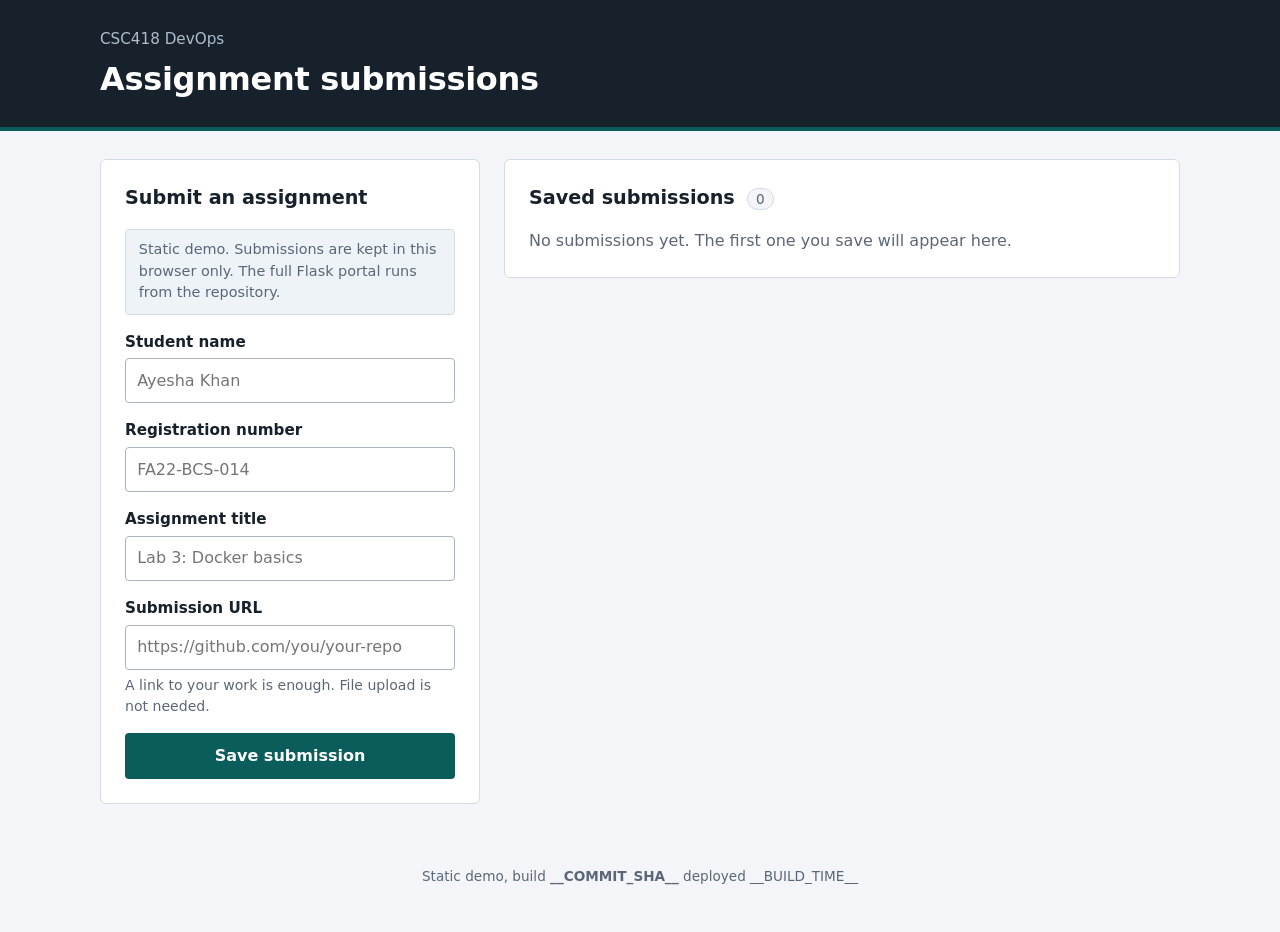
<file: docs/index.html>
<!doctype html>
<html lang="en">
<head>
  <meta charset="utf-8">
  <meta name="viewport" content="width=device-width, initial-scale=1">
  <title>Assignment Submission Portal - static demo</title>
  <link rel="stylesheet" href="style.css">
</head>
<body>
<header class="masthead">
  <div class="wrap">
    <p class="course">CSC418 DevOps</p>
    <h1>Assignment submissions</h1>
  </div>
</header>

<main class="wrap layout">
  <section class="panel" aria-labelledby="form-title">
    <h2 id="form-title">Submit an assignment</h2>
    <p class="demo-note">Static demo. Submissions are kept in this browser only. The full Flask portal runs from the repository.</p>
    <div id="banner" hidden></div>

    <form id="form" novalidate>
      <div class="field" data-field="student_name">
        <label for="student_name">Student name</label>
        <input id="student_name" type="text" placeholder="Ayesha Khan">
        <p class="error" hidden></p>
      </div>
      <div class="field" data-field="registration_number">
        <label for="registration_number">Registration number</label>
        <input id="registration_number" type="text" placeholder="FA22-BCS-014">
        <p class="error" hidden></p>
      </div>
      <div class="field" data-field="assignment_title">
        <label for="assignment_title">Assignment title</label>
        <input id="assignment_title" type="text" placeholder="Lab 3: Docker basics">
        <p class="error" hidden></p>
      </div>
      <div class="field" data-field="submission_url">
        <label for="submission_url">Submission URL</label>
        <input id="submission_url" type="text" inputmode="url" autocapitalize="off" spellcheck="false" placeholder="https://github.com/you/your-repo">
        <p class="hint">A link to your work is enough. File upload is not needed.</p>
        <p class="error" hidden></p>
      </div>
      <button type="submit">Save submission</button>
    </form>
  </section>

  <section class="panel" id="submissions" aria-labelledby="list-title">
    <h2 id="list-title">Saved submissions <span class="count" id="count">0</span></h2>
    <p class="empty" id="empty">No submissions yet. The first one you save will appear here.</p>
    <div class="table-scroll" id="table-wrap" hidden>
      <table>
        <thead><tr><th>Student</th><th>Reg. no.</th><th>Assignment</th><th>Link</th><th>Saved</th></tr></thead>
        <tbody id="rows"></tbody>
      </table>
    </div>
  </section>
</main>

<p class="foot">Static demo, build <strong id="build-sha">__COMMIT_SHA__</strong> deployed __BUILD_TIME__</p>

<script>
(function () {
  var LABELS = { student_name: "Student name", registration_number: "Registration number",
                 assignment_title: "Assignment title", submission_url: "Submission URL" };
  var MAX = { student_name: 100, registration_number: 30, assignment_title: 150, submission_url: 500 };
  var URL_ERROR = "Enter a valid submission URL starting with http:// or https://.";
  var DOMAIN = /^(?:[A-Za-z0-9](?:[A-Za-z0-9-]{0,61}[A-Za-z0-9])?\.)+[A-Za-z]{2,}$/;
  var IPV4 = /^(?:\d{1,3}\.){3}\d{1,3}$/;
  var KEY = "csc418-demo-submissions";

  function isValidUrl(value) {
    if (!value || /\s/.test(value)) return false;
    var u;
    try { u = new URL(value); } catch (e) { return false; }
    if (u.protocol !== "http:" && u.protocol !== "https:") return false;
    var host = u.hostname;
    return host === "localhost" || IPV4.test(host) || DOMAIN.test(host);
  }

  function load() {
    try { return JSON.parse(localStorage.getItem(KEY)) || []; } catch (e) { return []; }
  }
  function save(items) {
    try { localStorage.setItem(KEY, JSON.stringify(items)); } catch (e) { /* storage blocked: keep in memory */ }
  }
  var items = load();

  function render() {
    var rows = document.getElementById("rows");
    rows.textContent = "";
    items.slice().reverse().forEach(function (s) {
      var tr = document.createElement("tr");
      [s.student_name, s.registration_number, s.assignment_title].forEach(function (t) {
        var td = document.createElement("td"); td.textContent = t; tr.appendChild(td);
      });
      var tdLink = document.createElement("td");
      var a = document.createElement("a");
      a.href = s.submission_url; a.textContent = s.submission_url;
      a.target = "_blank"; a.rel = "noopener noreferrer";
      tdLink.appendChild(a); tr.appendChild(tdLink);
      var tdTime = document.createElement("td"); tdTime.textContent = s.submitted_at; tr.appendChild(tdTime);
      rows.appendChild(tr);
    });
    document.getElementById("count").textContent = items.length;
    document.getElementById("empty").hidden = items.length > 0;
    document.getElementById("table-wrap").hidden = items.length === 0;
  }

  function showBanner(kind, text) {
    var b = document.getElementById("banner");
    b.className = "banner " + kind; b.textContent = text; b.hidden = false;
    b.setAttribute("role", kind === "err" ? "alert" : "status");
  }

  document.getElementById("form").addEventListener("submit", function (ev) {
    ev.preventDefault();
    var clean = {}, errors = {};
    Object.keys(LABELS).forEach(function (f) {
      clean[f] = document.getElementById(f).value.trim();
      if (!clean[f]) errors[f] = LABELS[f] + " is required.";
      else if (clean[f].length > MAX[f]) errors[f] = LABELS[f] + " must be at most " + MAX[f] + " characters.";
    });
    if (!errors.submission_url && !isValidUrl(clean.submission_url)) errors.submission_url = URL_ERROR;

    document.querySelectorAll(".field").forEach(function (box) {
      var msg = errors[box.dataset.field];
      var p = box.querySelector(".error");
      box.classList.toggle("has-error", !!msg);
      p.hidden = !msg; p.textContent = msg || "";
    });

    if (Object.keys(errors).length) {
      showBanner("err", "Submission not saved. Fix the marked fields and try again.");
      return;
    }
    clean.submitted_at = new Date().toISOString().slice(0, 16).replace("T", " ") + " UTC";
    items.push(clean); save(items); render();
    ev.target.reset();
    showBanner("ok", "Submission saved. It now appears in the list.");
  });

  render();
})();
</script>
</body>
</html>
</file>
<file: docs/style.css>
:root {
  --ink: #17212b;
  --muted: #5b6776;
  --paper: #f3f5f8;
  --panel: #ffffff;
  --line: #d5dbe3;
  --accent: #0b5d5b;
  --accent-ink: #ffffff;
  --err: #b3261e;
  --err-bg: #fdecea;
  --ok: #1b6e3c;
  --ok-bg: #e6f4ea;
}
* { box-sizing: border-box; }
body {
  margin: 0;
  font: 16px/1.5 "Segoe UI", system-ui, -apple-system, "Helvetica Neue", Arial, sans-serif;
  color: var(--ink);
  background: var(--paper);
}
.wrap { max-width: 1120px; margin: 0 auto; padding: 0 1.25rem; }
.masthead { background: var(--ink); color: #fff; padding: 1.75rem 0 1.5rem; border-bottom: 4px solid var(--accent); }
.masthead h1 { margin: 0; font-size: 2rem; font-weight: 650; letter-spacing: -0.01em; }
.course { margin: 0 0 .25rem; color: #aebccc; font-size: .95rem; }
.layout { display: grid; gap: 1.5rem; padding-top: 1.75rem; padding-bottom: 3rem; grid-template-columns: minmax(280px, 380px) 1fr; align-items: start; }
@media (max-width: 860px) { .layout { grid-template-columns: 1fr; } }
.panel { background: var(--panel); border: 1px solid var(--line); border-radius: 6px; padding: 1.5rem; min-width: 0; }
.panel h2 { margin: 0 0 1rem; font-size: 1.2rem; }
.count { display: inline-block; margin-left: .35rem; padding: 0 .5rem; border-radius: 999px; background: var(--paper); border: 1px solid var(--line); font-size: .85rem; font-weight: 500; color: var(--muted); }

.field { margin-bottom: 1rem; }
label { display: block; margin-bottom: .3rem; font-weight: 600; font-size: .95rem; }
input[type=text] {
  width: 100%; padding: .6rem .7rem; font: inherit; color: inherit;
  border: 1px solid #aab4c0; border-radius: 4px; background: #fff;
}
input[type=text]:focus-visible, button:focus-visible, a:focus-visible { outline: 3px solid #7fb8b5; outline-offset: 1px; }
.has-error input { border-color: var(--err); background: #fffafa; }
.error { margin: .3rem 0 0; color: var(--err); font-size: .9rem; font-weight: 600; }
.hint { margin: .3rem 0 0; color: var(--muted); font-size: .88rem; }
button {
  width: 100%; padding: .7rem 1rem; font: inherit; font-weight: 600; cursor: pointer;
  color: var(--accent-ink); background: var(--accent); border: 0; border-radius: 4px;
}
button:hover { background: #094947; }

.banner { margin: 0 0 1rem; padding: .7rem .9rem; border-radius: 4px; font-weight: 600; font-size: .95rem; }
.banner.ok { color: var(--ok); background: var(--ok-bg); border-left: 4px solid var(--ok); }
.banner.err { color: var(--err); background: var(--err-bg); border-left: 4px solid var(--err); }

.table-scroll { overflow-x: auto; }
table { width: 100%; border-collapse: collapse; font-size: .93rem; }
th, td { text-align: left; padding: .6rem .6rem; border-bottom: 1px solid var(--line); vertical-align: top; }
th { font-size: .85rem; color: var(--muted); font-weight: 600; white-space: nowrap; }
td a { color: var(--accent); word-break: break-all; }
td:last-child { white-space: nowrap; color: var(--muted); }
.empty { margin: 0; color: var(--muted); }
.demo-note { margin: 0 0 1rem; padding: .6rem .8rem; background: #eef3f7; border: 1px solid var(--line); border-radius: 4px; font-size: .9rem; color: var(--muted); }
.foot { padding: 0 1.25rem 2rem; text-align: center; color: var(--muted); font-size: .85rem; }
</file>
